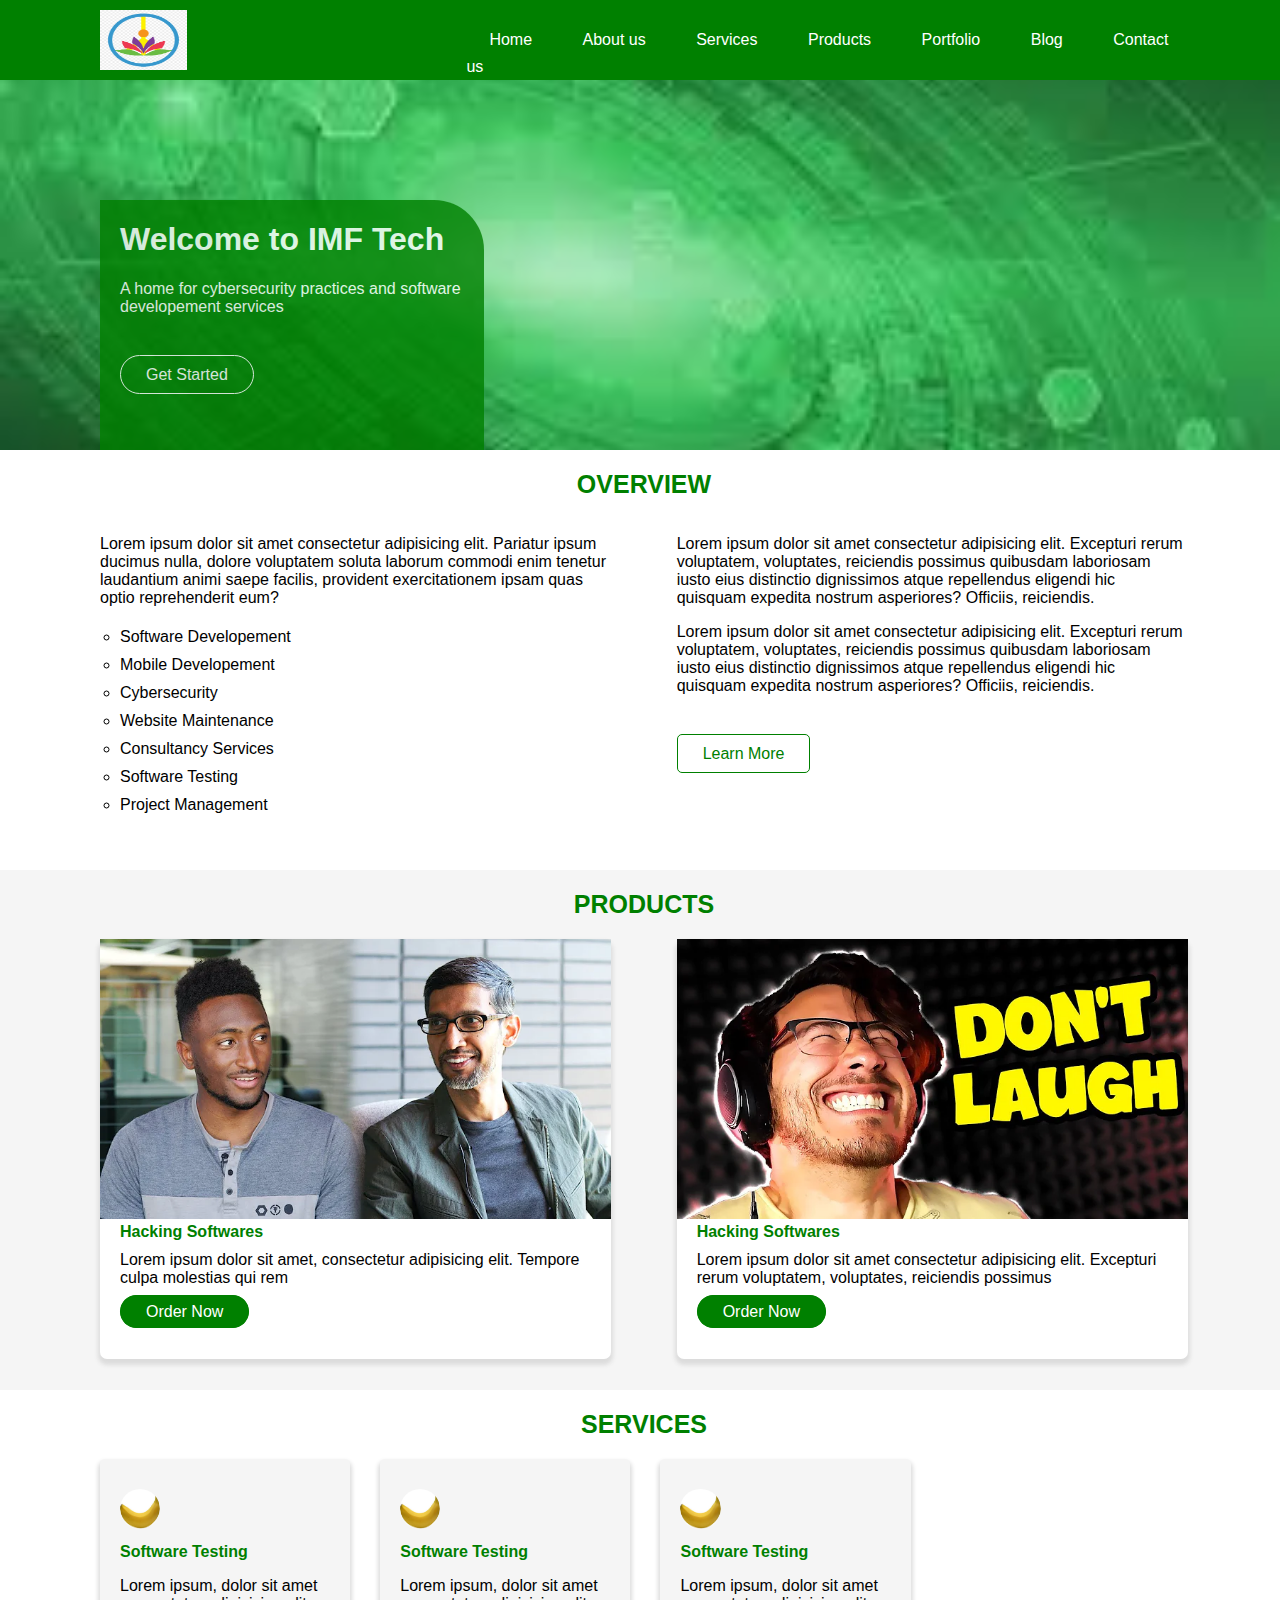
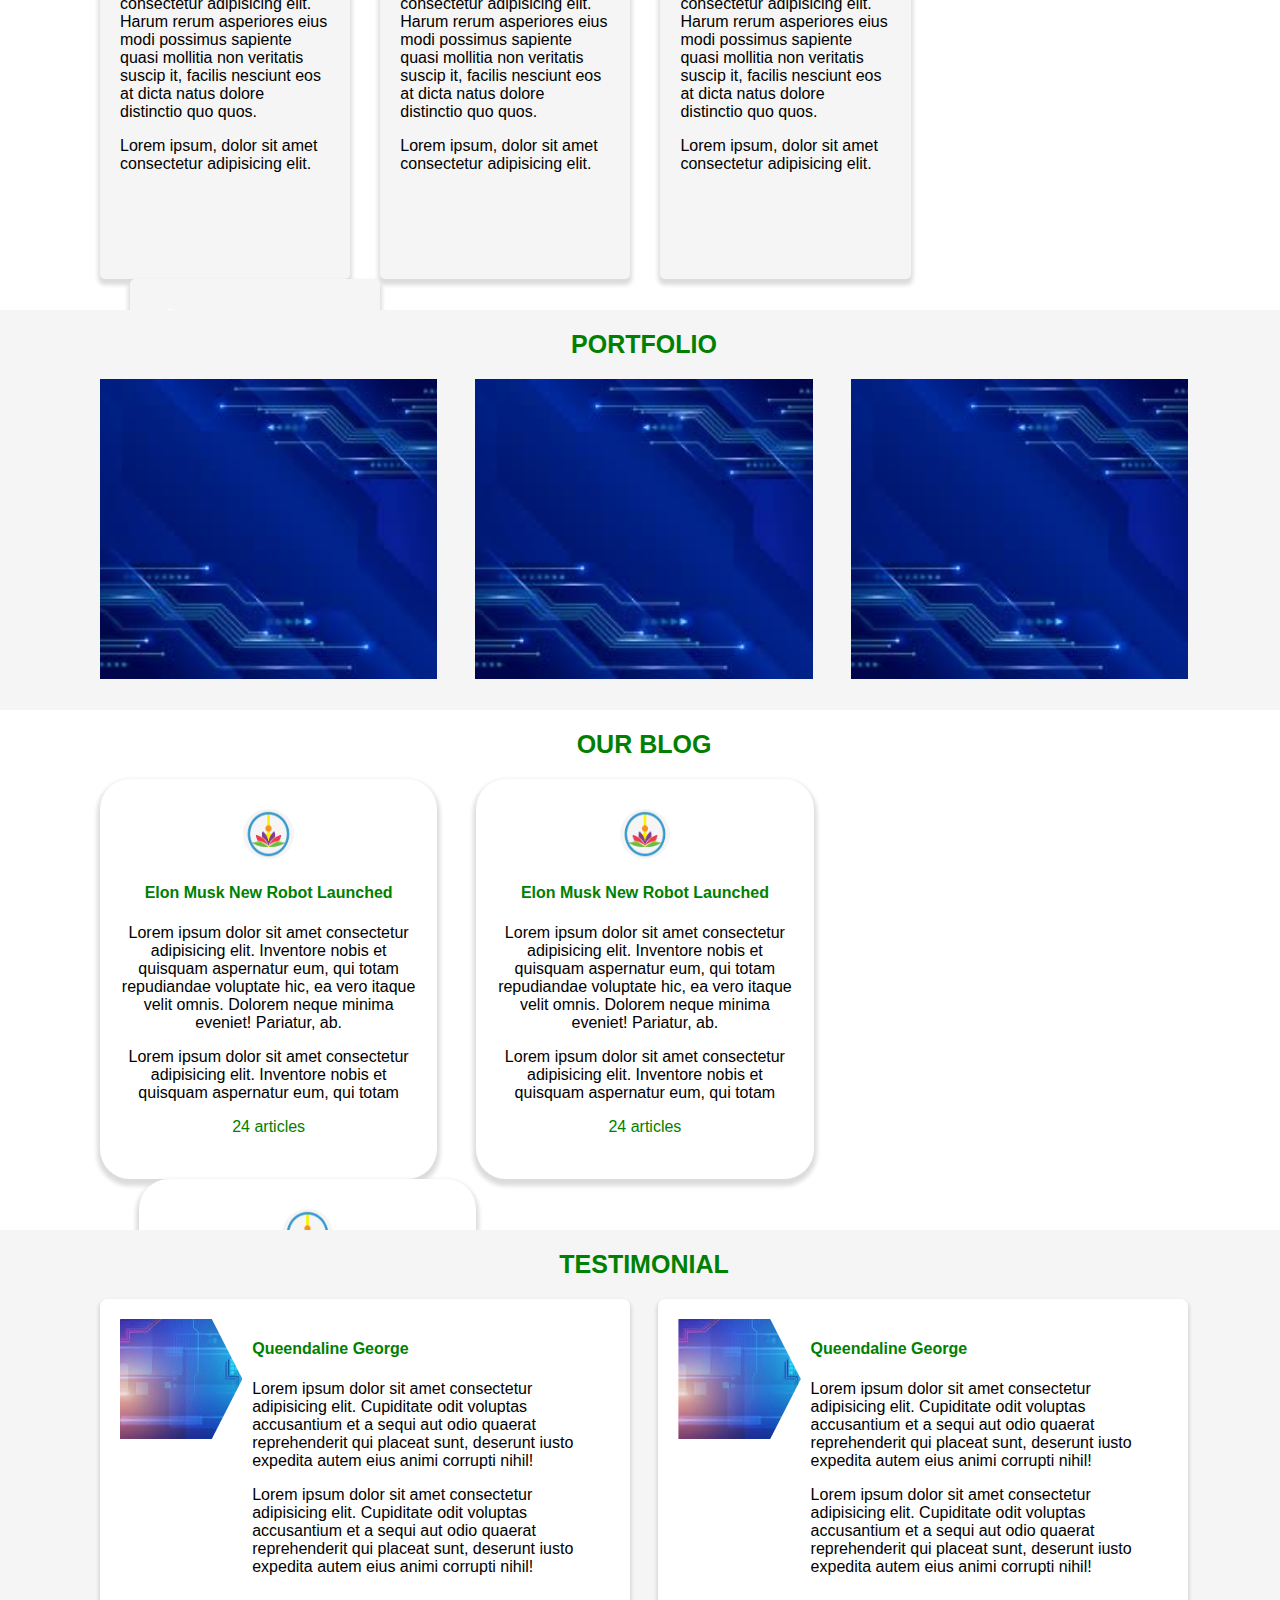
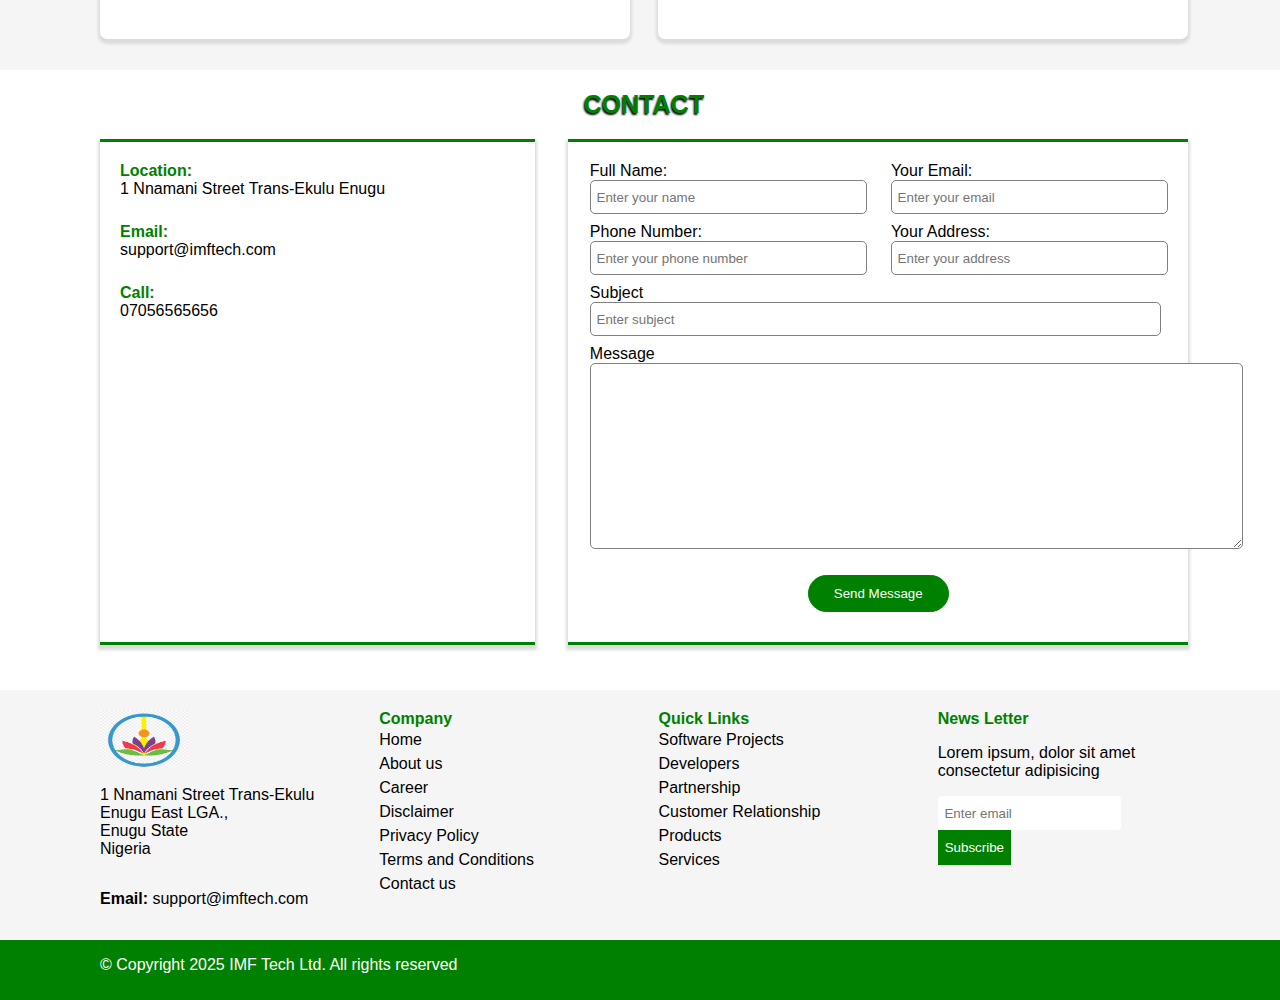
<file: index.html>
<!DOCTYPE html>
<html lang="en">
<head>
    <meta charset="UTF-8">
    <meta name="viewport" content="width=device-width, initial-scale=1.0">
    <meta name="description" content="IMF Tech is your sure plug in cybersecurity services and software developement.">
    <meta name="keywords" content="imf tech, software developement, cybersecurity, cybersecurity training, web design, executive ict training, cheap ict training center in enugu, ict training center in enugu">
    <link rel="canonical" href="https://www.imftech.com/index.html">
    <link rel="stylesheet" href="css/style.css" type="text/css">
    <title>IMF Tech | Home</title>
</head>
<body>
  <!--header begins-->
  <header id="header">
    <nav class="nav">
      <div class="logo">
        <a href="index.html">
          <img src="image/logo2.png" alt="logo">
        </a>
      </div>
      <div class="navbar">
        <ul>
          <li><a href="index.html">Home</a></li>
          <li><a href="about-us.html">About us</a></li>
          <li><a href="services.html">Services</a></li>
          <li><a href="products.html">Products</a></li>
          <li><a href="portfolio.html">Portfolio</a></li>
          <li><a href="blog.html">Blog</a></li>
          <li><a href="contact-us.html">Contact us</a></li>
        </ul>
      </div>
    </nav>
  </header><!--headear section ends-->
  <!--hero section begsins-->
  <div class="hero">
      <div class="my_hero">
        <h1>Welcome to IMF Tech</h1>
        <p>
          A home for cybersecurity 
          practices and software developement services
        </p>
        <a href="#">Get Started</a>

      </div>

  </div><!--section hero ends-->
  <!--main begins-->
  <main class="main">
      <!--section overview begins-->
      <section id="overview">
        <div class="overview">
          <span>OVERVIEW</span>
          <div class="my_over">
            <p>Lorem ipsum dolor sit amet consectetur adipisicing elit.
               Pariatur ipsum ducimus nulla, dolore voluptatem soluta laborum commodi enim tenetur 
               laudantium animi saepe facilis, provident exercitationem ipsam quas optio reprehenderit eum?
              </p>
               <ul>
                <li>Software Developement</li>
                <li>Mobile Developement</li>
                <li>Cybersecurity</li>
                <li>Website Maintenance</li>
                <li>Consultancy Services</li>
                <li>Software Testing</li>
                <li>Project Management</li>
              </ul>
          </div>
          <div class="my_over josh">
            
          <p>Lorem ipsum dolor sit amet consectetur adipisicing elit. Excepturi rerum voluptatem, voluptates,
            reiciendis possimus quibusdam laboriosam iusto eius distinctio dignissimos atque repellendus
             eligendi hic quisquam expedita nostrum asperiores? Officiis, reiciendis.</p>
             
         <p class="shift">Lorem ipsum dolor sit amet consectetur adipisicing elit. Excepturi rerum voluptatem, voluptates,
           reiciendis possimus quibusdam laboriosam iusto eius distinctio dignissimos atque repellendus
            eligendi hic quisquam expedita nostrum asperiores? Officiis, reiciendis.</p>
            <a href="#">Learn More</a>
          </div>
        </div>
  </section><!--section overview ends-->
  <!--product section begins-->
  <section class="product">
    <div class="products">
      <span>PRODUCTS</span>
      
      <div class="productss">
      <img src="image/thumbnail-1.webp" alt="thumbnail-1">
      <h4>Hacking Softwares</h4>
      <p>
        Lorem ipsum dolor sit amet, consectetur adipisicing elit. Tempore culpa molestias 
        qui rem 
      </p>
      <a href="#">Order Now</a>
      </div>
      <div class="productss cat">
        <img src="image/thumbnail-2.webp" alt="thumbnail-2">
        <h4>Hacking Softwares</h4>
        <p>Lorem ipsum dolor sit amet consectetur adipisicing elit. Excepturi rerum voluptatem, voluptates,
          reiciendis possimus</p>
           <a href="#">Order Now</a>
      </div>
        
    </div>
    
  </section><!--product section ends-->
  <!--section services begins-->
  <section id="services">
    <div class="services">
      <span>SERVICES</span>
      <div class="my_services myserve">
        <img src="image/banana.jpg" alt="banana">
        <h4><a href="#">Software Testing</a></h4>
        <p>
          Lorem ipsum, dolor sit amet consectetur adipisicing elit.
           Harum rerum asperiores eius modi possimus sapiente quasi mollitia non veritatis suscip
          it, facilis nesciunt eos at dicta natus dolore distinctio quo quos.
        </p>
        <p>
          Lorem ipsum, dolor sit amet consectetur adipisicing elit.
           
        </p>
      </div>
      <div class="my_services">
        <img src="image/banana.jpg" alt="banana">
        <h4><a href="#">Software Testing</a></h4>
        <p>
          Lorem ipsum, dolor sit amet consectetur adipisicing elit.
           Harum rerum asperiores eius modi possimus sapiente quasi mollitia non veritatis suscip
          it, facilis nesciunt eos at dicta natus dolore distinctio quo quos.
        </p>
        <p>
          Lorem ipsum, dolor sit amet consectetur adipisicing elit.
           
        </p>
      </div>
      <div class="my_services">
        <img src="image/banana.jpg" alt="banana">
        <h4><a href="#">Software Testing</a></h4>
        <p>
          Lorem ipsum, dolor sit amet consectetur adipisicing elit.
           Harum rerum asperiores eius modi possimus sapiente quasi mollitia non veritatis suscip
          it, facilis nesciunt eos at dicta natus dolore distinctio quo quos.
        </p>
        <p>
          Lorem ipsum, dolor sit amet consectetur adipisicing elit.
           
        </p>
      </div>
      <div class="my_services">
        <img src="image/banana.jpg" alt="banana">
        <h4><a href="#">Software Testing</a></h4>
        <p>
          Lorem ipsum, dolor sit amet consectetur adipisicing elit.
           Harum rerum asperiores eius modi possimus sapiente quasi mollitia non veritatis suscip
          it, facilis nesciunt eos at dicta natus dolore distinctio quo quos.
        </p>
        <p>
          Lorem ipsum, dolor sit amet consectetur adipisicing elit.
           
        </p>
      </div>
    </div>
    


  </section><!--section services ends-->
  <!--section portfolio begins-->
  <section id="portfolio">
    <div class="portfolio">
      <span>PORTFOLIO</span>
      <div class="my_port port">
        <div class="info">
          <p>Cybersecurity Threat Detection</p>
          <a href="#">view</a>
        </div>
      </div>
      <div class="my_port">
        <div class="info">
          <p>Cybersecurity Threat Detection</p>
          <a href="#">view</a>
        </div>
      </div>
      <div class="my_port">
        <div class="info">
          <p>Cybersecurity Threat Detection</p>
          <a href="#">view</a>
        </div>
      </div>
    </div>
  </section><!--section portfolio ends-->
  <!--section blog begins-->
  <section id="blog">
    <div class="blog">
      <span>OUR BLOG</span>
       <div class="my_blog bloger">
        <img src="image/logo2.png" alt="blog post">
        <h4><a href="#">Elon Musk New Robot Launched</a></h4>
        <p>
          Lorem ipsum dolor sit amet consectetur adipisicing elit.
           Inventore nobis et quisquam aspernatur eum, qui totam 
           repudiandae voluptate hic, ea vero itaque velit omnis.
            Dolorem neque minima eveniet! Pariatur, ab.
        </p>
        <p>
          Lorem ipsum dolor sit amet consectetur adipisicing elit.
           Inventore nobis et quisquam aspernatur eum, qui totam 
           
           
        </p>
        <p class="change">
          24 articles
        </p>
       </div>
       <div class="my_blog">
        <img src="image/logo2.png" alt="blog post">
        <h4><a href="#">Elon Musk New Robot Launched</a></h4>
        <p>
          Lorem ipsum dolor sit amet consectetur adipisicing elit.
           Inventore nobis et quisquam aspernatur eum, qui totam 
           repudiandae voluptate hic, ea vero itaque velit omnis.
            Dolorem neque minima eveniet! Pariatur, ab.
        </p>
        <p>
          Lorem ipsum dolor sit amet consectetur adipisicing elit.
           Inventore nobis et quisquam aspernatur eum, qui totam 
           
           
        </p>
        <p class="change">
          24 articles
        </p>
       </div>
       <div class="my_blog">
        <img src="image/logo2.png" alt="blog post">
        <h4><a href="#">Elon Musk New Robot Launched</a></h4>
        <p>
          Lorem ipsum dolor sit amet consectetur adipisicing elit.
           Inventore nobis et quisquam aspernatur eum, qui totam 
           repudiandae voluptate hic, ea vero itaque velit omnis.
            Dolorem neque minima eveniet! Pariatur, ab.
        </p>
        <p>
          Lorem ipsum dolor sit amet consectetur adipisicing elit.
           Inventore nobis et quisquam aspernatur eum, qui totam 
           
        </p>
        <p class="change">
          24 articles
        </p>
       </div>
    </div>
  </section><!--section blog ends-->
  <!--section testimonial begins-->
  <section id="testimonial">
     <div class="testimonial">
      <span>TESTIMONIAL</span>
       <div class="my_test">
        <div class="testi_im"></div>
        <div class="testi_con">
          <h4>Queendaline George</h4>
          <p>
            Lorem ipsum dolor sit amet consectetur adipisicing elit.
             Cupiditate odit voluptas accusantium et a sequi aut 
             odio quaerat reprehenderit qui placeat sunt, deserunt
              iusto expedita autem eius animi corrupti nihil!
          </p>
          <p>
            Lorem ipsum dolor sit amet consectetur adipisicing elit.
             Cupiditate odit voluptas accusantium et a sequi aut 
             odio quaerat reprehenderit qui placeat sunt, deserunt
              iusto expedita autem eius animi corrupti nihil!
          </p>
        </div>
       </div>
       <div class="my_test testa">
        <div class="testi_im"></div>
        <div class="testi_con">
          <h4>Queendaline George</h4>
          <p>
            Lorem ipsum dolor sit amet consectetur adipisicing elit.
             Cupiditate odit voluptas accusantium et a sequi aut 
             odio quaerat reprehenderit qui placeat sunt, deserunt
              iusto expedita autem eius animi corrupti nihil!
          </p>
          <p>
            Lorem ipsum dolor sit amet consectetur adipisicing elit.
             Cupiditate odit voluptas accusantium et a sequi aut 
             odio quaerat reprehenderit qui placeat sunt, deserunt
              iusto expedita autem eius animi corrupti nihil!
          </p>
        </div>
       </div>
     </div>
  </section><!--section testimonial ends-->
  <!--section contact us begins-->
  <section id="contact">
    <div class="contact">
       <span>CONTACT</span>
       <div class="map">
         <div class="mapping">
           <h4>Location:</h4>
           <p>
             1 Nnamani Street Trans-Ekulu Enugu
           </p>
         </div>
         <div class="mapping my_map">
           <h4>Email:</h4>
           <p>
             support@imftech.com
           </p>
         </div>
         <div class="mapping my_map">
           <h4>Call:</h4>
           <p>
             07056565656
           </p>
         </div>
         <div class="mapping my_map my_space">
           <iframe src="https://www.google.com/maps/embed?pb=!1m18!1m12!1m3!1d3964.2693185222274!2d7.4985556740456945!3d6.4875402235821635!2m3!1f0!2f0!3f0!3m2!1i1024!2i768!4f13.1!3m3!1m2!1s0x1044a30cf99b8281%3A0x6b6a0acb9dd3abe9!2s1%20Nnamani%20St%2C%20Trans-Ekulu%2C%20Enugu%20400103%2C%20Enugu!5e0!3m2!1sen!2sng!4v1738323674764!5m2!1sen!2sng" width="100%" height="280" style="border:0;" allowfullscreen="" loading="lazy" referrerpolicy="no-referrer-when-downgrade"></iframe>
         </div>
       </div>
       <div class="message">
        <form action="" method="post" enctype="multipart/form-data">
          <div class="my_message">
            <label for="name">Full Name:</label>
              <input type="text" id="name" name="name" placeholder=" Enter your name" required>
          </div>
          <div class="my_message">
            <label for="email">Your Email:</label>
            <input type="email" id="email" name="email" placeholder=" Enter your email">
          </div>

          <div class="my_message mo">
            <label for="phone">Phone Number:</label>
              <input type="number" min="0" max="99999999999" id="phone" name="phone" placeholder=" Enter your phone number">
          </div>
          <div class="my_message mo">
            <label for="address">Your Address:</label>
            <input type="text" id="address" name="address" placeholder=" Enter your address">
          </div>
          <div class="tinubu">
            <label for="subject">Subject</label>
            <input type="text" name="subject" id="subject" placeholder=" Enter subject">
          </div>
          <div class="tinubu sta">
            <label for="message">Message</label>
            <textarea name="message" id="message" cols="79" rows="12"></textarea>
          </div>
          <div class="tinubu stat">
            <button type="submit" name="submit" title="Send Message">Send Message</button>
          </div>
        </form>
       </div>
    </div>
 </section><!--section contact us ends-->
  </main><!--main ends-->
  <!--footer begins-->
  <footer id="footer">
    <div class="main_footer">
      <div class="footer">
      <div class="my_footer pop">
        <div class="my_logo">
          <a href="index.html">
            <img src="image/logo2.png" alt="logo">
          </a>
        </div>
        <p>
          1 Nnamani Street Trans-Ekulu <br>
          Enugu East LGA., <br>
          Enugu State <br>
          Nigeria
        </p>
        <p>
          <b>Email: </b> support@imftech.com
        </p>
      </div>
      <div class="my_footer">
        <h6>Company</h6>
        <ul>
          <li><a href="index.html">Home</a></li>
          <li><a href="about-us.html">About us</a></li>
          <li><a href="#">Career</a></li>
          <li><a href="#">Disclaimer</a></li>
          <li><a href="#">Privacy Policy</a></li>
          <li><a href="#">Terms and Conditions</a></li>
          <li><a href="#">Contact us</a></li>
        </ul>
      </div>
      <div class="my_footer">
        <h6>Quick Links</h6>
        <ul>
          <li><a href="#">Software Projects</a></li>
          <li><a href="#">Developers</a></li>
          <li><a href="#">Partnership</a></li>
          <li><a href="#">Customer Relationship</a></li>
          <li><a href="#">Products</a></li>
          <li><a href="#">Services</a></li>
          
        </ul>
      </div>
      <div class="my_footer">
        <h6>News Letter</h6>
        <p>
          Lorem ipsum, dolor sit amet consectetur adipisicing 
        </p>
        <form action="" method="post" enctype="multipart/form-data">
          <input type="email" name="email" placeholder=" Enter email" required>
          <button type="submit" title="Subscribe" name="submit">Subscribe</button>
        </form>
      </div>
    </div>
    </div>
    <div class="minor_footer">
      <p class="shaft">
        &copy; Copyright 2025 IMF Tech Ltd. All rights reserved
      </p>
    </div>
  </footer><!--footer ends-->
</body>
</html>
</file>
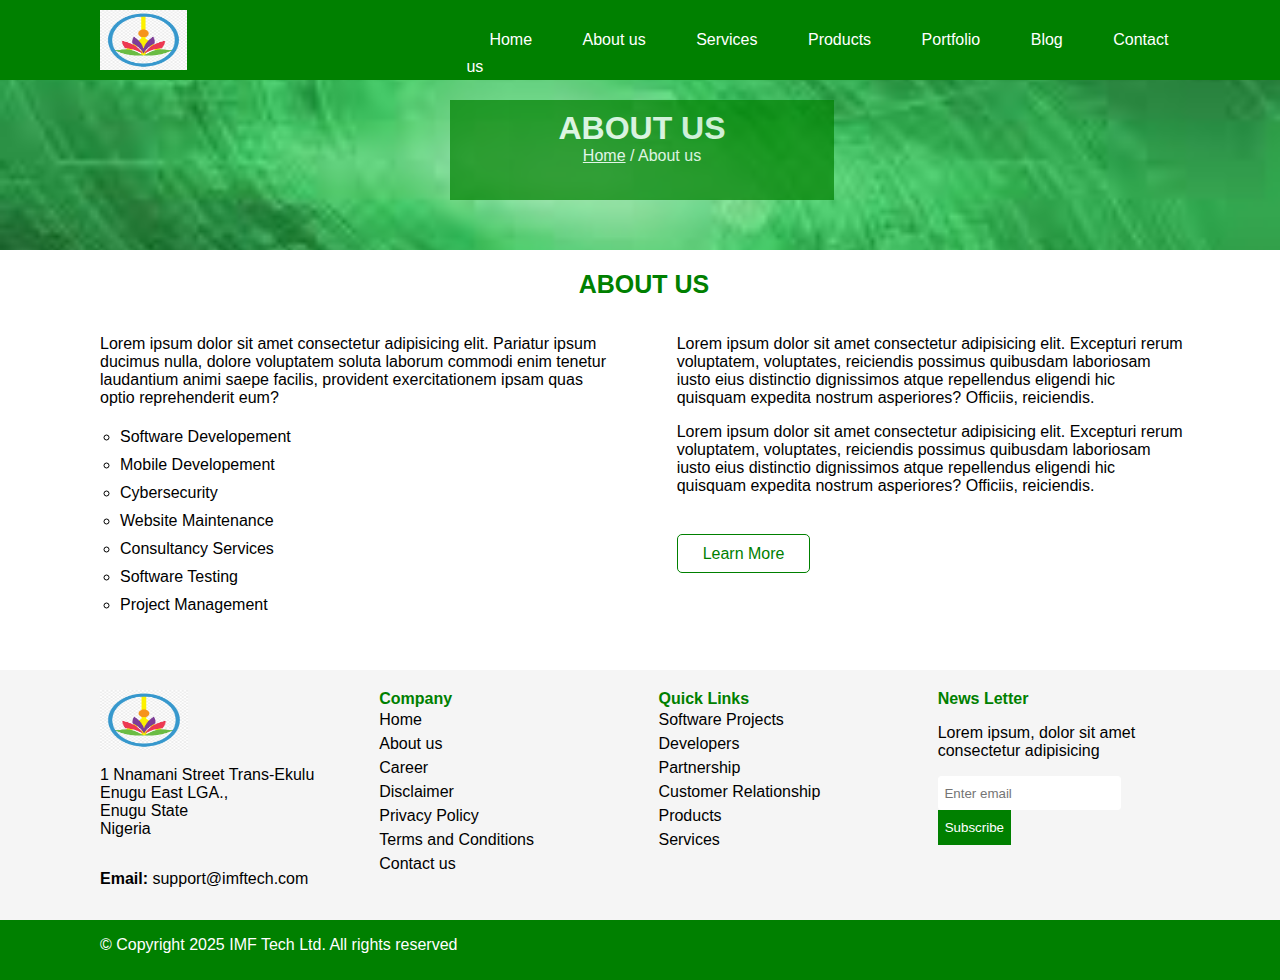
<file: about-us.html>
<!DOCTYPE html>
<html lang="en">
<head>
    <meta charset="UTF-8">
    <meta name="viewport" content="width=device-width, initial-scale=1.0">
    <meta name="description" content="IMF Tech is your sure plug in cybersecurity services and software developement.">
    <meta name="keywords" content="imf tech, software developement, cybersecurity, cybersecurity training, web design, executive ict training, cheap ict training center in enugu, ict training center in enugu">
    <link rel="canonical" href="https://www.imftech.com/about-us.html">
    <link rel="stylesheet" href="css/style.css" type="text/css">
    <title>IMF Tech | About us</title>
</head>
<body>
  <!--header begins-->
  <header id="header">
    <nav class="nav">
      <div class="logo">
        <a href="index.html">
          <img src="image/logo2.png" alt="logo">
        </a>
      </div>
      <div class="navbar">
        <ul>
          <li><a href="index.html">Home</a></li>
          <li><a href="about-us.html">About us</a></li>
          <li><a href="services.html">Services</a></li>
          <li><a href="products.html">Products</a></li>
          <li><a href="portfolio.html">Portfolio</a></li>
          <li><a href="blog.html">Blog</a></li>
          <li><a href="contact-us.html">Contact us</a></li>
        </ul>
      </div>
    </nav>
  </header><!--headear section ends-->
  <!--Breadcrumb begins-->
  <div class="hero1">
      <div class="my_hero1">
        <h1>ABOUT US</h1>
         <ul>
          <li><a href="index.html">Home</a></li>
          <li> / About us</li>
         </ul>
      </div>

  </div><!--section breadcrumb ends-->
  <!--main begins-->
  <main class="main">
      <!--section overview begins-->
      <section id="overview">
        <div class="overview">
          <span>ABOUT US</span>
          <div class="my_over">
            <p>Lorem ipsum dolor sit amet consectetur adipisicing elit.
               Pariatur ipsum ducimus nulla, dolore voluptatem soluta laborum commodi enim tenetur 
               laudantium animi saepe facilis, provident exercitationem ipsam quas optio reprehenderit eum?
              </p>
               <ul>
                <li>Software Developement</li>
                <li>Mobile Developement</li>
                <li>Cybersecurity</li>
                <li>Website Maintenance</li>
                <li>Consultancy Services</li>
                <li>Software Testing</li>
                <li>Project Management</li>
              </ul>
          </div>
          <div class="my_over josh">
            
          <p>Lorem ipsum dolor sit amet consectetur adipisicing elit. Excepturi rerum voluptatem, voluptates,
            reiciendis possimus quibusdam laboriosam iusto eius distinctio dignissimos atque repellendus
             eligendi hic quisquam expedita nostrum asperiores? Officiis, reiciendis.</p>
             
         <p class="shift">Lorem ipsum dolor sit amet consectetur adipisicing elit. Excepturi rerum voluptatem, voluptates,
           reiciendis possimus quibusdam laboriosam iusto eius distinctio dignissimos atque repellendus
            eligendi hic quisquam expedita nostrum asperiores? Officiis, reiciendis.</p>
            <a href="#">Learn More</a>
          </div>
        </div>
  </section><!--section overview ends-->
  <!--product section begins-->
  <!--<section class="product">
    <div class="products">
      <span>PRODUCTS</span>
      
      <div class="productss">
      <img src="image/thumbnail-1.webp" alt="thumbnail-1">
      <h4>Hacking Softwares</h4>
      <p>
        Lorem ipsum dolor sit amet, consectetur adipisicing elit. Tempore culpa molestias 
        qui rem 
      </p>
      <a href="#">Order Now</a>
      </div>
      <div class="productss cat">
        <img src="image/thumbnail-2.webp" alt="thumbnail-2">
        <h4>Hacking Softwares</h4>
        <p>Lorem ipsum dolor sit amet consectetur adipisicing elit. Excepturi rerum voluptatem, voluptates,
          reiciendis possimus</p>
           <a href="#">Order Now</a>
      </div>
        
    </div>
    
  </section>--><!--product section ends-->
  <!--section services begins-->
  <!--<section id="services">
    <div class="services">
      <span>SERVICES</span>
      <div class="my_services myserve">
        <img src="image/banana.jpg" alt="banana">
        <h4><a href="#">Software Testing</a></h4>
        <p>
          Lorem ipsum, dolor sit amet consectetur adipisicing elit.
           Harum rerum asperiores eius modi possimus sapiente quasi mollitia non veritatis suscip
          it, facilis nesciunt eos at dicta natus dolore distinctio quo quos.
        </p>
        <p>
          Lorem ipsum, dolor sit amet consectetur adipisicing elit.
           
        </p>
      </div>
      <div class="my_services">
        <img src="image/banana.jpg" alt="banana">
        <h4><a href="#">Software Testing</a></h4>
        <p>
          Lorem ipsum, dolor sit amet consectetur adipisicing elit.
           Harum rerum asperiores eius modi possimus sapiente quasi mollitia non veritatis suscip
          it, facilis nesciunt eos at dicta natus dolore distinctio quo quos.
        </p>
        <p>
          Lorem ipsum, dolor sit amet consectetur adipisicing elit.
           
        </p>
      </div>
      <div class="my_services">
        <img src="image/banana.jpg" alt="banana">
        <h4><a href="#">Software Testing</a></h4>
        <p>
          Lorem ipsum, dolor sit amet consectetur adipisicing elit.
           Harum rerum asperiores eius modi possimus sapiente quasi mollitia non veritatis suscip
          it, facilis nesciunt eos at dicta natus dolore distinctio quo quos.
        </p>
        <p>
          Lorem ipsum, dolor sit amet consectetur adipisicing elit.
           
        </p>
      </div>
      <div class="my_services">
        <img src="image/banana.jpg" alt="banana">
        <h4><a href="#">Software Testing</a></h4>
        <p>
          Lorem ipsum, dolor sit amet consectetur adipisicing elit.
           Harum rerum asperiores eius modi possimus sapiente quasi mollitia non veritatis suscip
          it, facilis nesciunt eos at dicta natus dolore distinctio quo quos.
        </p>
        <p>
          Lorem ipsum, dolor sit amet consectetur adipisicing elit.
           
        </p>
      </div>
    </div>
    


  </section>--><!--section services ends-->
  <!--section portfolio begins-->
  <!--<section id="portfolio">
    <div class="portfolio">
      <span>PORTFOLIO</span>
      <div class="my_port port">
        <div class="info">
          <p>Cybersecurity Threat Detection</p>
          <a href="#">view</a>
        </div>
      </div>
      <div class="my_port">
        <div class="info">
          <p>Cybersecurity Threat Detection</p>
          <a href="#">view</a>
        </div>
      </div>
      <div class="my_port">
        <div class="info">
          <p>Cybersecurity Threat Detection</p>
          <a href="#">view</a>
        </div>
      </div>
    </div>
  </section>--><!--section portfolio ends-->
  <!--section blog begins-->
  <!--<section id="blog">
    <div class="blog">
      <span>OUR BLOG</span>
       <div class="my_blog bloger">
        <img src="image/logo2.png" alt="blog post">
        <h4><a href="#">Elon Musk New Robot Launched</a></h4>
        <p>
          Lorem ipsum dolor sit amet consectetur adipisicing elit.
           Inventore nobis et quisquam aspernatur eum, qui totam 
           repudiandae voluptate hic, ea vero itaque velit omnis.
            Dolorem neque minima eveniet! Pariatur, ab.
        </p>
        <p>
          Lorem ipsum dolor sit amet consectetur adipisicing elit.
           Inventore nobis et quisquam aspernatur eum, qui totam 
           
           
        </p>
        <p class="change">
          24 articles
        </p>
       </div>
       <div class="my_blog">
        <img src="image/logo2.png" alt="blog post">
        <h4><a href="#">Elon Musk New Robot Launched</a></h4>
        <p>
          Lorem ipsum dolor sit amet consectetur adipisicing elit.
           Inventore nobis et quisquam aspernatur eum, qui totam 
           repudiandae voluptate hic, ea vero itaque velit omnis.
            Dolorem neque minima eveniet! Pariatur, ab.
        </p>
        <p>
          Lorem ipsum dolor sit amet consectetur adipisicing elit.
           Inventore nobis et quisquam aspernatur eum, qui totam 
           
           
        </p>
        <p class="change">
          24 articles
        </p>
       </div>
       <div class="my_blog">
        <img src="image/logo2.png" alt="blog post">
        <h4><a href="#">Elon Musk New Robot Launched</a></h4>
        <p>
          Lorem ipsum dolor sit amet consectetur adipisicing elit.
           Inventore nobis et quisquam aspernatur eum, qui totam 
           repudiandae voluptate hic, ea vero itaque velit omnis.
            Dolorem neque minima eveniet! Pariatur, ab.
        </p>
        <p>
          Lorem ipsum dolor sit amet consectetur adipisicing elit.
           Inventore nobis et quisquam aspernatur eum, qui totam 
           
        </p>
        <p class="change">
          24 articles
        </p>
       </div>
    </div>
  </section>--><!--section blog ends-->
  <!--section testimonial begins-->
  <!--<section id="testimonial">
     <div class="testimonial">
      <span>TESTIMONIAL</span>
       <div class="my_test">
        <div class="testi_im"></div>
        <div class="testi_con">
          <h4>Queendaline George</h4>
          <p>
            Lorem ipsum dolor sit amet consectetur adipisicing elit.
             Cupiditate odit voluptas accusantium et a sequi aut 
             odio quaerat reprehenderit qui placeat sunt, deserunt
              iusto expedita autem eius animi corrupti nihil!
          </p>
          <p>
            Lorem ipsum dolor sit amet consectetur adipisicing elit.
             Cupiditate odit voluptas accusantium et a sequi aut 
             odio quaerat reprehenderit qui placeat sunt, deserunt
              iusto expedita autem eius animi corrupti nihil!
          </p>
        </div>
       </div>
       <div class="my_test testa">
        <div class="testi_im"></div>
        <div class="testi_con">
          <h4>Queendaline George</h4>
          <p>
            Lorem ipsum dolor sit amet consectetur adipisicing elit.
             Cupiditate odit voluptas accusantium et a sequi aut 
             odio quaerat reprehenderit qui placeat sunt, deserunt
              iusto expedita autem eius animi corrupti nihil!
          </p>
          <p>
            Lorem ipsum dolor sit amet consectetur adipisicing elit.
             Cupiditate odit voluptas accusantium et a sequi aut 
             odio quaerat reprehenderit qui placeat sunt, deserunt
              iusto expedita autem eius animi corrupti nihil!
          </p>
        </div>
       </div>
     </div>
  </section>--><!--section testimonial ends-->
  <!--section contact us begins-->
  <!--<section id="contact">
    <div class="contact">
       <span>CONTACT</span>
       <div class="map">
         <div class="mapping">
           <h4>Location:</h4>
           <p>
             1 Nnamani Street Trans-Ekulu Enugu
           </p>
         </div>
         <div class="mapping my_map">
           <h4>Email:</h4>
           <p>
             support@imftech.com
           </p>
         </div>
         <div class="mapping my_map">
           <h4>Call:</h4>
           <p>
             07056565656
           </p>
         </div>
         <div class="mapping my_map my_space">
           <iframe src="https://www.google.com/maps/embed?pb=!1m18!1m12!1m3!1d3964.2693185222274!2d7.4985556740456945!3d6.4875402235821635!2m3!1f0!2f0!3f0!3m2!1i1024!2i768!4f13.1!3m3!1m2!1s0x1044a30cf99b8281%3A0x6b6a0acb9dd3abe9!2s1%20Nnamani%20St%2C%20Trans-Ekulu%2C%20Enugu%20400103%2C%20Enugu!5e0!3m2!1sen!2sng!4v1738323674764!5m2!1sen!2sng" width="100%" height="280" style="border:0;" allowfullscreen="" loading="lazy" referrerpolicy="no-referrer-when-downgrade"></iframe>
         </div>
       </div>
       <div class="message">
        <form action="" method="post" enctype="multipart/form-data">
          <div class="my_message">
            <label for="name">Full Name:</label>
              <input type="text" id="name" name="name" placeholder=" Enter your name" required>
          </div>
          <div class="my_message">
            <label for="email">Your Email:</label>
            <input type="email" id="email" name="email" placeholder=" Enter your email">
          </div>

          <div class="my_message mo">
            <label for="phone">Phone Number:</label>
              <input type="number" min="0" max="99999999999" id="phone" name="phone" placeholder=" Enter your phone number">
          </div>
          <div class="my_message mo">
            <label for="address">Your Address:</label>
            <input type="text" id="address" name="address" placeholder=" Enter your address">
          </div>
          <div class="tinubu">
            <label for="subject">Subject</label>
            <input type="text" name="subject" id="subject" placeholder=" Enter subject">
          </div>
          <div class="tinubu sta">
            <label for="message">Message</label>
            <textarea name="message" id="message" cols="79" rows="12"></textarea>
          </div>
          <div class="tinubu stat">
            <button type="submit" name="submit" title="Send Message">Send Message</button>
          </div>
        </form>
       </div>
    </div>
 </section>--><!--section contact us ends-->
  </main><!--main ends-->
  <!--footer begins-->
  <footer id="footer">
    <div class="main_footer">
      <div class="footer">
      <div class="my_footer pop">
        <div class="my_logo">
          <a href="index.html">
            <img src="image/logo2.png" alt="logo">
          </a>
        </div>
        <p>
          1 Nnamani Street Trans-Ekulu <br>
          Enugu East LGA., <br>
          Enugu State <br>
          Nigeria
        </p>
        <p>
          <b>Email: </b> support@imftech.com
        </p>
      </div>
      <div class="my_footer">
        <h6>Company</h6>
        <ul>
          <li><a href="index.html">Home</a></li>
          <li><a href="about-us.html">About us</a></li>
          <li><a href="#">Career</a></li>
          <li><a href="#">Disclaimer</a></li>
          <li><a href="#">Privacy Policy</a></li>
          <li><a href="#">Terms and Conditions</a></li>
          <li><a href="#">Contact us</a></li>
        </ul>
      </div>
      <div class="my_footer">
        <h6>Quick Links</h6>
        <ul>
          <li><a href="#">Software Projects</a></li>
          <li><a href="#">Developers</a></li>
          <li><a href="#">Partnership</a></li>
          <li><a href="#">Customer Relationship</a></li>
          <li><a href="#">Products</a></li>
          <li><a href="#">Services</a></li>
          
        </ul>
      </div>
      <div class="my_footer">
        <h6>News Letter</h6>
        <p>
          Lorem ipsum, dolor sit amet consectetur adipisicing 
        </p>
        <form action="" method="post" enctype="multipart/form-data">
          <input type="email" name="email" placeholder=" Enter email" required>
          <button type="submit" title="Subscribe" name="submit">Subscribe</button>
        </form>
      </div>
    </div>
    </div>
    <div class="minor_footer">
      <p class="shaft">
        &copy; Copyright 2025 IMF Tech Ltd. All rights reserved
      </p>
    </div>
  </footer><!--footer ends-->
</body>
</html>
</file>
<file: css/style.css>
/*body begins*/
body{
    margin: 0;
    padding: 0;
    font-family:'Segoe UI', Tahoma, Geneva, Verdana, sans-serif;
    font-size: 16px;
}
/*header begins*/
#header{
    width: 100%;
    height: 80px;
    background-color: green;
    float: left;
    position: fixed;
    z-index: 1000;
}
.nav{
    width: 85%;
    height: 60px;
    float: left;
    background-color: none;
    margin-left: 100px;
    margin-top: 10px;

}
.logo{
    width: 8%;
    height: 60px;
    float: left;
    background-color: none;
    
}
.logo a img{
    width: 100%;
    height: 60px;

}
.navbar{
    width: 70%;
    height: 60px;
    float: right;
    background-color: none;
}

.navbar ul{
    list-style: none;
}
.navbar ul li{
    display: inline;
    background-color: none;
    padding: 7px 23px;
    line-height: 1.7em;
    
    
    
}
.navbar ul li a{
    text-decoration: none;
    color: white;   
}

.navbar ul li a:hover{
    text-decoration: none;
    color: yellowgreen;   
}
/*
header section ends
================================
hero section begins
*/
.hero{
width: 100%;
height: 450px;
float: left;
background-color: brown;
background-image: url(../image/tech5.jpg);
background-position: center;
background-repeat: no-repeat;
background-size: cover;
}
.hero1{
    width: 100%;
    height: 250px;
    float: left;
    background-color: brown;
    background-image: url(../image/tech5.jpg);
    background-position: center;
    background-repeat: no-repeat;
    background-size: cover;
    }
.my_hero{
    width: 30%;
    height: 250px;
    float: left;
    background-color: green;
    margin-left: 100px;
    margin-top: 200px;
    border-top-right-radius: 50px;
    opacity: 0.8;
}
.my_hero1{
    width: 30%;
    height: 100px;
    float: left;
    background-color: green;
    margin-left: 450px;
    margin-top: 100px;
    opacity: 0.7;
    text-align: center;
}
.my_hero1 h1{
    color: white;
    margin-top: 10px;
    margin-bottom: 0;
    padding-bottom: 0;
}
.my_hero1 ul{
    list-style: none;
    margin-top: 0;
    padding-top: 0;
    padding-left: 0;
}
.my_hero1 ul li{
    display: inline;
    padding-left: 0;
    color: white;
}
.my_hero1 ul li a{
    color: white;
}
.my_hero h1,
.my_hero p{
    padding:0 20px;
    color: white;
}
.my_hero a{
    margin-left: 20px;
    background-color: none;
    padding: 10px 25px;
    border-radius: 25px;
    text-decoration: none;
    color: white;
    border: 1px solid white;
    
}
.my_hero a:hover{
    margin-left: 20px;
    background-color: white;
    padding: 10px 25px;
    border-radius: 25px;
    text-decoration: none;
    color: green;
    border: 1px solid white;
    
}
.my_hero p{
    margin-bottom: 50px;
}
/*
hero ends
==================================
main begins
*/
.main{
    width: 100%;
    height: auto;
    float: left;

}
/*
main ends
======================
section overview begins
*/
#overview{
    width: 100%;
    height: 420px;
    float: left;
    background-color: none;
}
.overview{
    width: 85%;
    height: 400px;
    float: left;
    background-color: none;
    margin-left: 100px;
}
.overview span{
    width: 100%;
    height: auto;
    float: left;
    font-size: 25px;
    text-align: center;
    padding: 20px 0;
    color: green;
    font-weight: bolder;
}
.my_over{
width: 47%;
height: 320px;
float: left;
background-color: none;
}

.josh{
    float: right;
}
.my_over ul{
    list-style: circle;
    padding-left: 20px;
}
.my_over ul li{
    padding: 5px 0;
}
.my_over a{
    border: 1px solid green;
    color: green;
    text-decoration: none;
    padding: 10px 25px;
    border-radius: 5px;

}

.my_over a:hover{
    border: 1px solid green;
    color: white;
    text-decoration: none;
    padding: 10px 25px;
    border-radius: 5px;
    background-color: green;
    

}
.shift{
    margin-bottom: 50px;
}
/*
overview ends
==================
product begins
*/
.product{
    width: 100%;
    height: 520px;
    float: left;
    background-color: whitesmoke;   
}
.products{
 
    width: 85%;
    height: 500px;
    float: left;
    background-color: none;
    margin-left: 100px;   
}
.products span{
    width: 100%;
    height: auto;
    float: left;
    font-size: 25px;
    text-align: center;
    padding: 20px 0;
    color: green;
    font-weight: bolder;   
}
.productss{
width: 47%;
height: 420px;
float: left;
background-color: white;
border-radius: 7px;
box-shadow: 0 4px 4px 2px gainsboro;
}
.productss img{
    width: 100%;
    height: 280px;
}
.productss h4{
    margin-top: 0;
    padding: 0 20px;
    color: green;
    margin-bottom: 10px;
}
.productss p{
    margin-top: 0;
    padding: 0 20px;
}

.cat{
    float: right;
    
}


.productss a{
    
    border: 1px solid green;
    color: white;
    text-decoration: none;
    padding: 7px 25px;
    border-radius: 25px;
    margin-left: 20px;
    background-color: green;
}
/*
products section ends
===================================
section services begins
*/
#services{
    width: 100%;
    height: 520px;
    float: left;
    background-color: white;

}
.services{
    width: 85%;
    height: 500px;
    float: left;
    background-color: none;
    margin-left: 100px;
}
.services span{
    width: 100%;
    height: auto;
    float: left;
    font-size: 25px;
    text-align: center;
    padding: 20px 0;
    font-weight: bolder;
    color: green;
}
.my_services{
    width: 23%;
    height: 420px;
    float: left;
    background-color: whitesmoke;
    margin-left: 30px;
    border-radius: 5px;
    box-shadow: 0 4px 4px 2px gainsboro;
}
.myserve{
    margin-left: 0!important;
}
.my_services img{
    width: 16%;
    height: 40px;
    border-radius: 50px;
    margin-left: 20px;
    margin-top: 30px;
}
.my_services h4{
    margin-top: 10px;
    margin-bottom: 0;
    padding: 0 20px;
    
}
.my_services h4 a{
    text-decoration: none;
    color: green;
}
.my_services p{
    padding: 0 20px;
}
/*
services ends
=============================
portfolio begins
*/
#portfolio{
    width: 100%;
    height: 400px;
    float: left;
    background-color: whitesmoke;
}
.portfolio{
    width: 85%;
    height: 400px;
    float: left;
    background-color: none;
    margin-left: 100px;
}
.portfolio span{
 width: 100%;
 height: auto;
 float: left;
 font-size: 25px;
 text-align: center;
 padding: 20px 0;
 font-weight: bolder;
 color: green;   
}
.my_port{
    width: 31%;
    height: 300px;
    float: left;
    background-color: none;
    margin-left: 38px;
    background-image: url(../image/tech2.jpg);
    background-position: center;
    background-repeat: no-repeat;
    background-size: cover;
}
.my_port:hover{
    width: 31%;
    height: 300px;
    float: left;
    background-color: none;
    margin-left: 38px;
    background-image: url(../image/tech2.jpg);
    background-position: center;
    background-repeat: no-repeat;
    background-size: cover;
    animation-name: expand;
    animation-duration: 3s;
    position: relative;
    animation-fill-mode: forwards;
}
@keyframes expand {
    from{background-size: 800px;}
    to{background-size: 1200px;}
}


.port{
    margin-left: 0!important;
}
.info{
    width: 100%;
    height: 80px;
    float: left;
    background-color: green;
    margin-top: 220px;
    opacity: 0.9;
    display: none;

}


.info p{
    width: 60%;
    float: left;
    margin-top: 30px;
    padding-left: 20px;
    color: white;
    
}
.info a{
    padding: 3px 25px;
    background-color: white;
    color: green;
    line-height: 5em;
    text-decoration: none;
    border: 1px solid green;
    border-radius: 20px;
}
.my_port:hover .info{
    display: block;
    cursor: alias;
}
/*
portfolio ends
=======================
Blog begins
*/
#blog{
    width: 100%;
    height: 520px;
    float: left;
    background-color: none;
}
.blog{
    width: 85%;
    height: 520px;
    float: left;
    background-color: none;
    margin-left: 100px;
}
.blog span{
    width: 100%;
    height: auto;
    float: left;
    font-size: 25px;
    font-weight: bolder;
    text-align: center;
    color: green;
    padding: 20px 0;
}
.my_blog{
    width: 31%;
    height: 400px;
    float: left;
    background-color: white;
    margin-left: 39px;
    text-align: center;
    box-shadow: 0 4px 4px 3px gainsboro;
    border-radius: 30px;
}
.bloger{
    margin-left: 0!important;
}
.my_blog img{
    width: 15%;
    height: 50px;
    border-radius: 50px;
    margin-top: 30px;
}
.my_blog h4{
    color: green;
}
.my_blog h4 a{
    text-decoration: none;
    color: inherit;
}
.my_blog p{
    padding: 0 20px;
}
.change{
    color: green;
}
/*
blog ends
=============================================
testimonial begins
*/
#testimonial{
    width: 100%;
    height: 440px;
    float: left;
    background-color: whitesmoke;
}
.testimonial{
    width: 85%;
    height: 420px;
    float: left;
    background-color: none;
    margin-left: 100px;
}
.testimonial span{
    width: 100%;
    height: auto;
    float: left;
    text-align: center;
    color: green;
    padding: 20px 0;
    font-weight: bolder;
    font-size: 25px;
    font-family: Arial, Helvetica, sans-serif;
}
.my_test{
    width: 45%;
    height: 300px;
    float: left;
    background-color: white;
    padding: 20px;
    box-shadow: 0 3px 3px 2px gainsboro;
    border-radius: 7px;
}
.my_test:hover{
    width: 45%;
    height: 300px;
    float: left;
    background-color: green;
    padding: 20px;
    box-shadow: 0 3px 3px 2px gainsboro;
    border-radius: 7px;
}
.testa{
    float: right!important;
}
.testi_im{
    width: 25%;
    height: 120px;
    float: left;
    background-color:none;
    background-image: url(../image/tech.jpg);
    background-position: center;
    background-repeat: no-repeat;
    background-size: cover;
    clip-path: polygon(0% 0%, 75% 0%, 100% 50%, 75% 100%, 0% 100%);
}
.testi_con{
    width: 73%;
    height: 300px;
    float: right;
    background-color: none;
}
.testi_con h4{
    color: green;
}
.my_test:hover h4,
.my_test:hover p{
    color: white;
}
/*
testimonial ends
====================
contact begins
*/
#contact{
    width: 100%;
    height: 620px;
    float: left;
    background-color: none;
}
.contact{
    width: 85%;
    height: 620px;
    float: left;
    background-color: none;
    margin-left: 100px;
}
.contact span{
    width: 100%;
    height: auto;
    float: left;
    text-align: center;
    font-size: 25px;
    font-weight: bolder;
    color: green;
    font-family: Arial, Helvetica, sans-serif;
    padding: 20px 0;
    text-shadow: -1px 2px 2px black;
}
.map{
    width: 40%;
    height: 500px;
    float: left;
    background-color: none;
    border-bottom: 3px solid green;
    border-top: 3px solid green;
    box-shadow: 0 3px 3px 2px gainsboro;
}
.message{
    width: 57%;
    height: 500px;
    float: right;
    background-color: none;
    border-bottom: 3px solid green;
    border-top: 3px solid green;
    box-shadow: 0 3px 3px 2px gainsboro;
}
.mapping{
    width: 91%;
    height: 60px;
    float: left;
    background-color: none;
    margin-left: 20px;
    margin-top: 20px;
}
.mapping h4,
.mapping p{
    margin-bottom: 0;
    margin-top: 0;
}
.my_map{
    margin-top: 1px!important;
}
.my_space{
    height: 280px;
}
.mapping h4{
    color: green;
}
.my_message{
    width: 45%;
    height: 60px;
    float: left;
    background-color: none;
    margin-left: 22px;
    margin-top: 20px;
}
.my_message input{
    width: 97%;
    height: 30px;
    border-radius: 5px;
    border: 1px solid gray;
    outline-color: green;
}
.mo{
    margin-top: 1px!important;
}
.tinubu{
    width: 93%;
    height: 60px;
    float: left;
    background-color: none;
    margin-top: 1px;
    margin-left: 22px;
}
.tinubu input{
    width: 98%;
    height: 30px;
    border-radius: 5px;
    border: 1px solid grey;
    outline-color: green;
}
.sta{
    height: 200px;
}
.tinubu textarea{
    outline-color: green;
    border-radius: 5px;
    border: 1px solid grey;
}
.stat{
    margin-top: 15px;
    text-align: center;
}
.tinubu button{
 margin-top: 15px;
 padding: 10px 25px;
 border-radius: 25px;
 border: 1px solid green;
 background-color: green;
 color: white;
}
.tinubu button:hover{
    margin-top: 15px;
    padding: 10px 25px;
    border-radius: 25px;
    border: 1px solid green;
    background-color: white;
    color: green;
    cursor: pointer;
   }
  /*
  Contact us ends
  ===========================
  footer begins
  */
  #footer{
    width: 100%;
    height: auto;
    float: left;
  }
  .main_footer{
    width: 100%;
    height: 250px;
    float: left;
    background-color: whitesmoke;
  }
  .minor_footer{
    width: 100%;
    height: 60px;
    float: left;
    background-color: green;
  }
  .footer{
    width: 85%;
    height: 250px;
    float: left;
    margin-left: 100px;
    background-color:none;
  }
  .my_footer{
    width: 23%;
    height: 250px;
    float: left;
    background-color: none;
    margin-left: 29px;
  }
  .pop{
    margin-left: 0!important;
  }
  .my_logo{
    width: 35%;
    height: 60px;
    float: left;
    background-color: none;
    margin-top: 20px;
  }
  .my_logo a img{
    width: 100%;
    height: 60px;
  }
  .my_footer p{
    width: 100%;
    height: auto;
    float: left;
  }
  .my_footer h6{
    font-size: 16px;
    margin-bottom: 0;
    margin-top: 20px;
    padding-bottom: 0;
    color: green;
  }
  .my_footer ul{
    list-style: none;
    padding-left: 0;
    margin-top: 0;
  }
  .my_footer ul li{
    padding: 3px 0;
  }
  .my_footer ul li a{
    text-decoration: none;
    color: inherit;
  }
  .my_footer ul li a:hover{
    text-decoration:underline;
    color: green;
  }
  .my_footer input{
    height: 30px;
    outline-color: green;
    border: 1px solid white;
    border-radius: 3px;
  }
  .my_footer button{
    height: 35px;
    border: 1px solid green;
    background-color: green;
    color: white;
    cursor: pointer;
  }
  .my_footer button:hover{
    height: 35px;
    border: 1px solid green;
    background-color: white;
    color: green;
    cursor: pointer;
  }
  .shaft{
    margin-left: 100px;
    color: white;
  }
</file>
